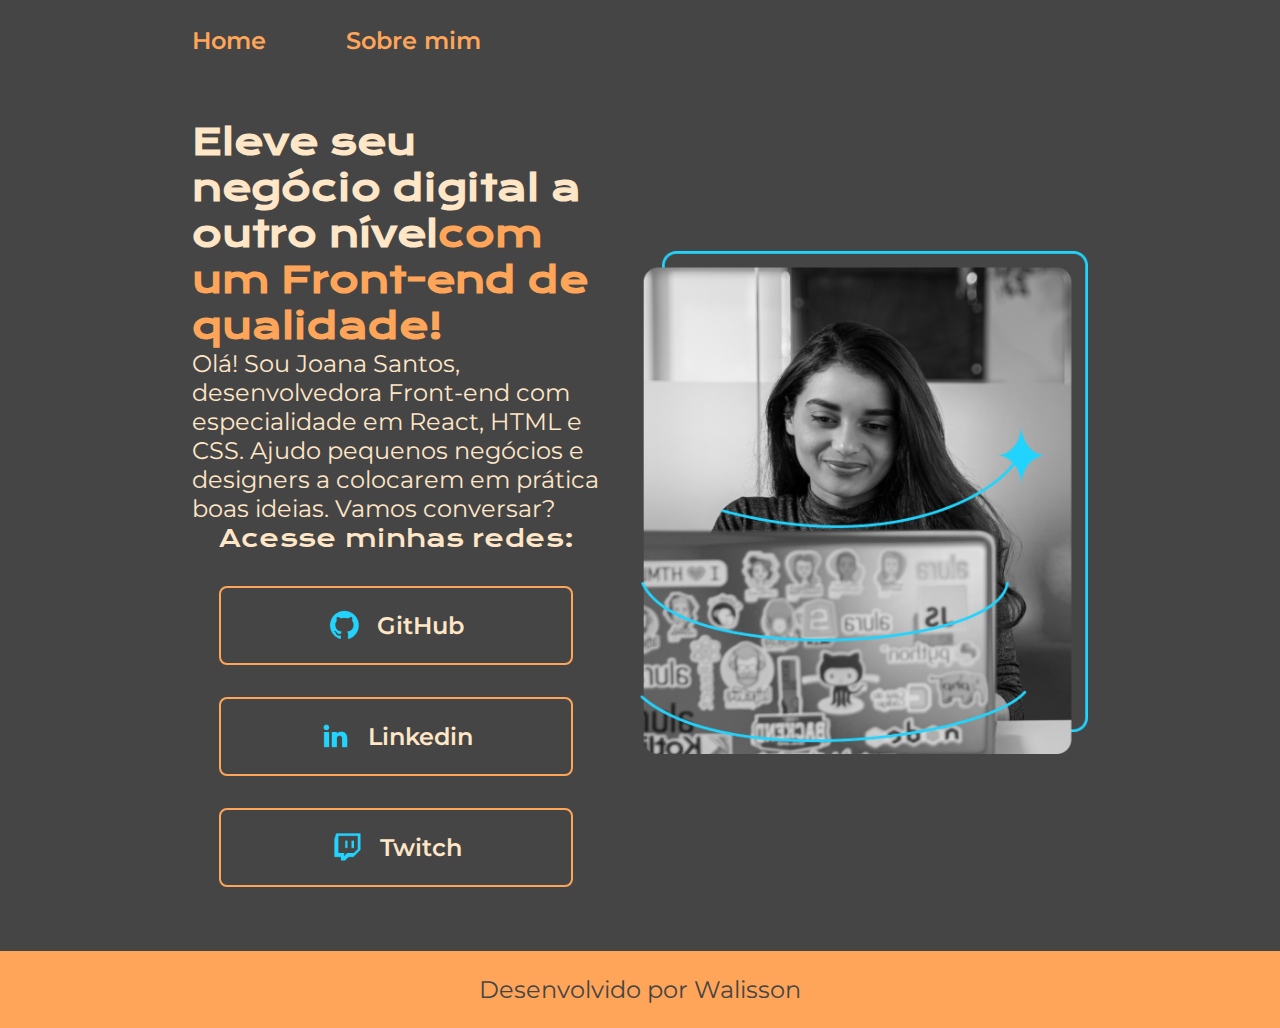
<file: index.html>
<!DOCTYPE html>
<html lang="pt-br">

<head>
    <meta charset="UTF-8">
    <meta http-equiv="X-UA-Compatible" content="IE=edge">
    <meta name="viewport" content="width=device-width, initial-scale=1.0">
    <title>Portifolio</title>
    <link rel="stylesheet" href="./style/style.css">
</head>

<body>
    <header class="cabecalho">
        <nav class="cabecalho__menu">
            <a class="cabecalho__menu__link" href="index.html">Home</a>
            <a class="cabecalho__menu__link" href="about.html">Sobre mim</a>
        </nav>
    </header>
    <main class="apresentacao">
        <section class="apresentacao__conteudo">
            <h1 class="apresentacao__conteudo__titulo">Eleve seu negócio digital a outro nível<strong 
            class="titulo-destaque">com um Front-end de qualidade!</strong></h1>
            <p class="apresentacao__conteudo__texto">Olá! Sou Joana Santos, desenvolvedora
            Front-end com especialidade em React, HTML e
            CSS. Ajudo pequenos negócios e designers a
            colocarem em prática boas ideias. Vamos
            conversar?</p>
            <div class="apresentacao__links">
                <h2 class="apresentacao__links__h2">Acesse minhas redes:</h2>
                <a class="apresentacao__links__navegacao" href="#">
                    <img src="./assets/github.png">
                    GitHub
                </a>
                <a class="apresentacao__links__navegacao" href="#" >
                    <img src="./assets/linkedin.png">
                    Linkedin
                </a>
                <a class="apresentacao__links__navegacao" href="#">
                    <img src="./assets/twitch.png">
                    Twitch
                </a>
                
            </div>
        </section>
        <img class="apresentacao__imagem" src="./assets/Imagem.png" alt="Foto da Joana Santos programando">
    </main>
    <footer class="rodape">
        <p>
            Desenvolvido por Walisson
        </p>
    </footer>
</body>

</html>
</file>
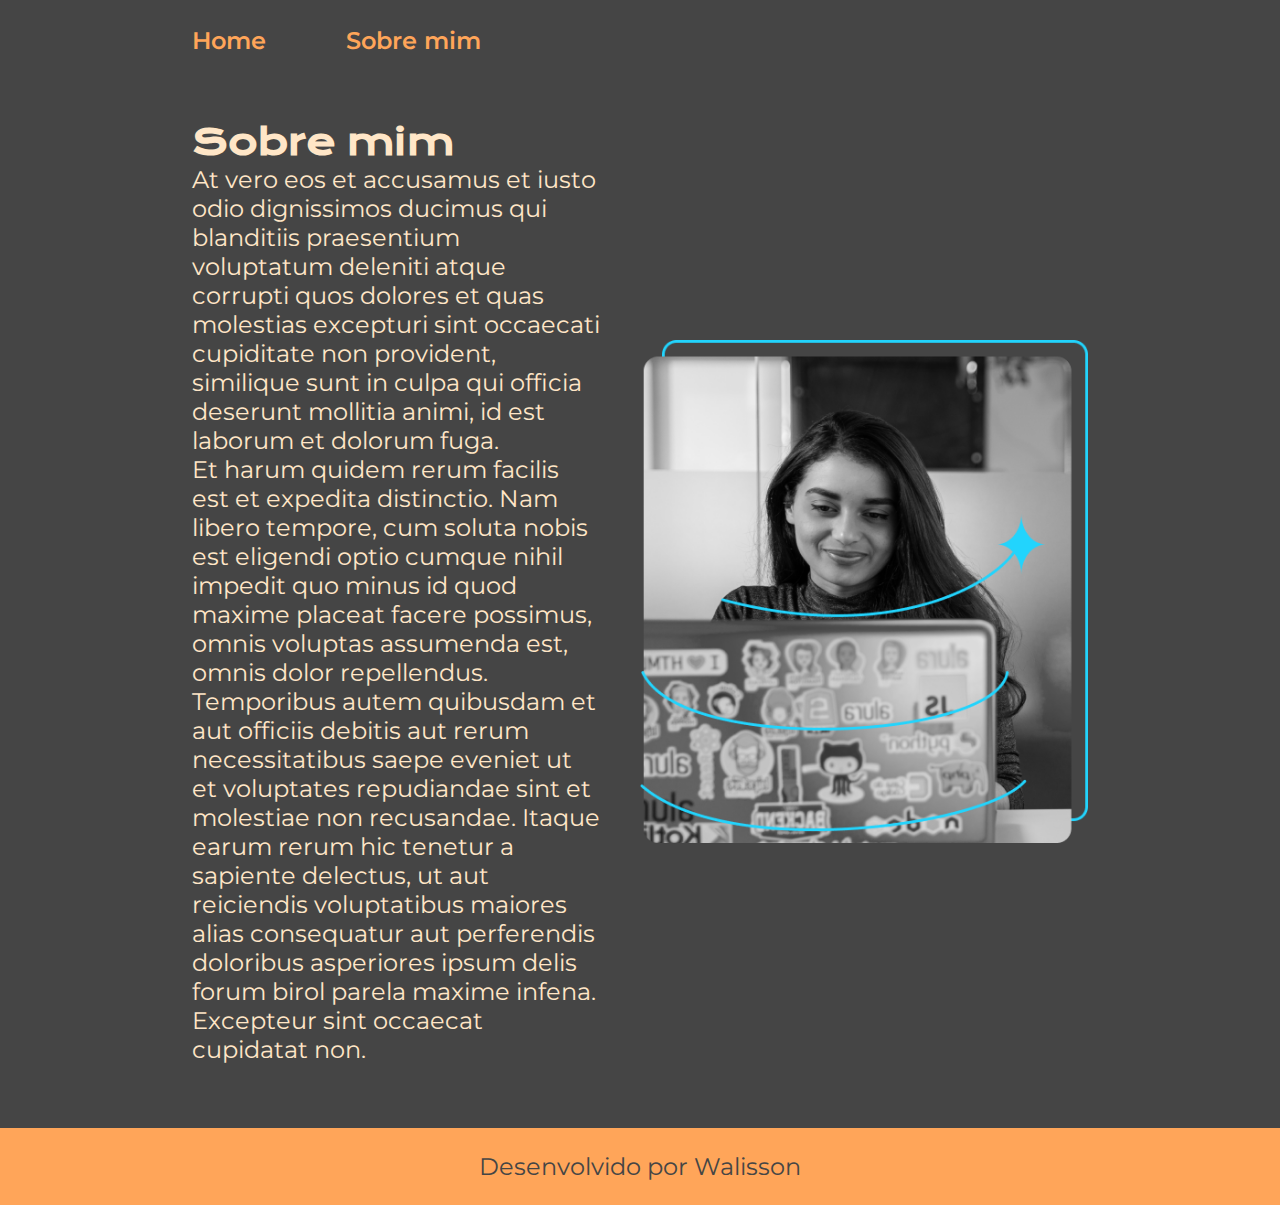
<file: about.html>
<!DOCTYPE html>
<html lang="pt-br">
<head>
    <meta charset="UTF-8">
    <meta http-equiv="X-UA-Compatible" content="IE=edge">
    <meta name="viewport" content="width=device-width, initial-scale=1.0">
    <link rel="stylesheet" href="./style/style.css">

    <title>Sobre Mim</title>
</head>
<body>
    <header class="cabecalho">
        <nav class="cabecalho__menu">
            <a class="cabecalho__menu__link" href="index.html">Home</a>
            <a class="cabecalho__menu__link" href="about.html">Sobre mim</a>
        </nav>
    </header>

    <main class="apresentacao">
        <section class="apresentacao__conteudo">
            <h1 class="apresentacao__conteudo__titulo">
                Sobre mim
            </h1>
            <p class="apresentacao__conteudo__texto">
                At vero eos et accusamus et iusto odio dignissimos ducimus qui blanditiis praesentium voluptatum 
                deleniti atque corrupti quos dolores et quas molestias excepturi sint occaecati cupiditate non 
                provident, similique sunt in culpa qui officia deserunt mollitia animi, id est laborum et dolorum fuga.
            </p>
            <p class="apresentacao__conteudo__texto">
                Et harum quidem rerum facilis est et expedita distinctio. Nam libero tempore, cum soluta nobis est 
                eligendi optio cumque nihil impedit quo minus id quod maxime placeat facere possimus, omnis voluptas 
                assumenda est, omnis dolor repellendus. Temporibus autem quibusdam et aut officiis debitis aut rerum 
                necessitatibus saepe eveniet ut et voluptates repudiandae sint et molestiae non recusandae. Itaque 
                earum rerum hic tenetur a sapiente delectus, ut aut reiciendis voluptatibus maiores alias consequatur 
                aut perferendis doloribus asperiores ipsum delis forum birol parela maxime infena. Excepteur sint 
                occaecat cupidatat non.
            </p>
        </section>
        <img class="apresentacao__imagem" src="./assets/Imagem.png" alt="Foto da Joana Santos programando">
    </main>

    <footer class="rodape">
        <p>
            Desenvolvido por Walisson
        </p>
    </footer>
    
</body>
</html>
</file>
<file: style/style.css>
@import url('https://fonts.googleapis.com/css2?family=Krona+One&family=Montserrat:wght@400;600&display=swap');

:root {
    --cor-primaria: #454545;
    --cor-secundaria: #FFE6C7;
    --cor-tercearia: #FFA559;
    --cor-hover: #FF6000;

    /* projeto inicial */
    /* --cor-primaria: #000000;
    --cor-secundaria: #f6f6f6;
    --cor-tercearia: #22d4fd;
    --cor-hover: #272727; */

    --font-primaria: 'Krona One', sans-serif;
    --font-secundaria: 'Montserrat', sans-serif;
}

*{
    margin: 0;
    padding: 0;
}

body{
    /* height: 100vh; */
    box-sizing: border-box;
    background-color: var(--cor-primaria);
    color: var(--cor-secundaria);
}

.titulo-destaque{
    color: var(--cor-tercearia);
}

.cabecalho{
    padding: 2% 0 0 15%;
}
.cabecalho__menu {
    display: flex;
    gap: 80px;
}
.cabecalho__menu__link {
    font-family: var(--font-secundaria);
    /* font-size: 24px; */
    font-size: 1.5rem;
    font-weight: 600;
    color: var(--cor-tercearia);
    text-decoration: none;
}

.apresentacao{
    padding: 5% 15%;
    display: flex;
    align-items: center;
    justify-content: space-between;
    gap: 40px;
}
.apresentacao__conteudo{
    /* width: 615px; */
    width: 50%;
    display: flex;
    flex-direction: column;
}

.apresentacao__conteudo__titulo{
    font-size: 2.25rem;
    font-family: var(--font-primaria);
}

.apresentacao__conteudo__texto{
    /* font-size: 24px; */
    font-size: 1.5rem;
    gap: 82px;
    font-family: var(--font-secundaria);
}

.apresentacao__links{
    display: flex;
    justify-content: space-between;
    flex-direction: column;
    gap: 32px;
    align-items: center;
}

.apresentacao__links__h2 {
    font-family: var(--font-primaria); 
    font-weight: 400;
    /* font-size: 24px; */
    font-size: 1.5rem;
}

.apresentacao__links__navegacao {
    /* background-color: #22D4FD; */
    display: flex;
    justify-content: center;
    align-items: center;
    gap: 16px;
    border: solid 2px var(--cor-tercearia);;
    width: 350px;
    text-align: center;
    border-radius: 8px;
    /* font-size: 24px; */
    font-size: 1.5rem;
    font-weight: 600;
    padding: 21.5px 0;
    text-decoration: none;
    color: var(--cor-secundaria);;
    font-family: var(--font-secundaria);
    
}
.apresentacao__links__link:hover{
    background-color: var(--cor-hover);
    
}

.apresentacao__imagem {
    width: 50%;
}
.rodape {
    padding: 24px;
    color: var(--cor-primaria);
    background-color: var(--cor-tercearia);
    text-align: center;
    font-family: var(--font-secundaria);
    font-size: 1.5rem;
}

@media (max-width: 1200px) {
    .cabecalho {
        padding: 10%;
    }
    .cabecalho__menu {
        justify-content: center;
    }

    .apresentacao {
        flex-direction: column-reverse;
        padding: 5%;
    }
    .apresentacao__conteudo{
        width: auto;
        padding: 5%;
    }
    .apresentacao__imagem {
        width: auto;
    }
}
</file>
